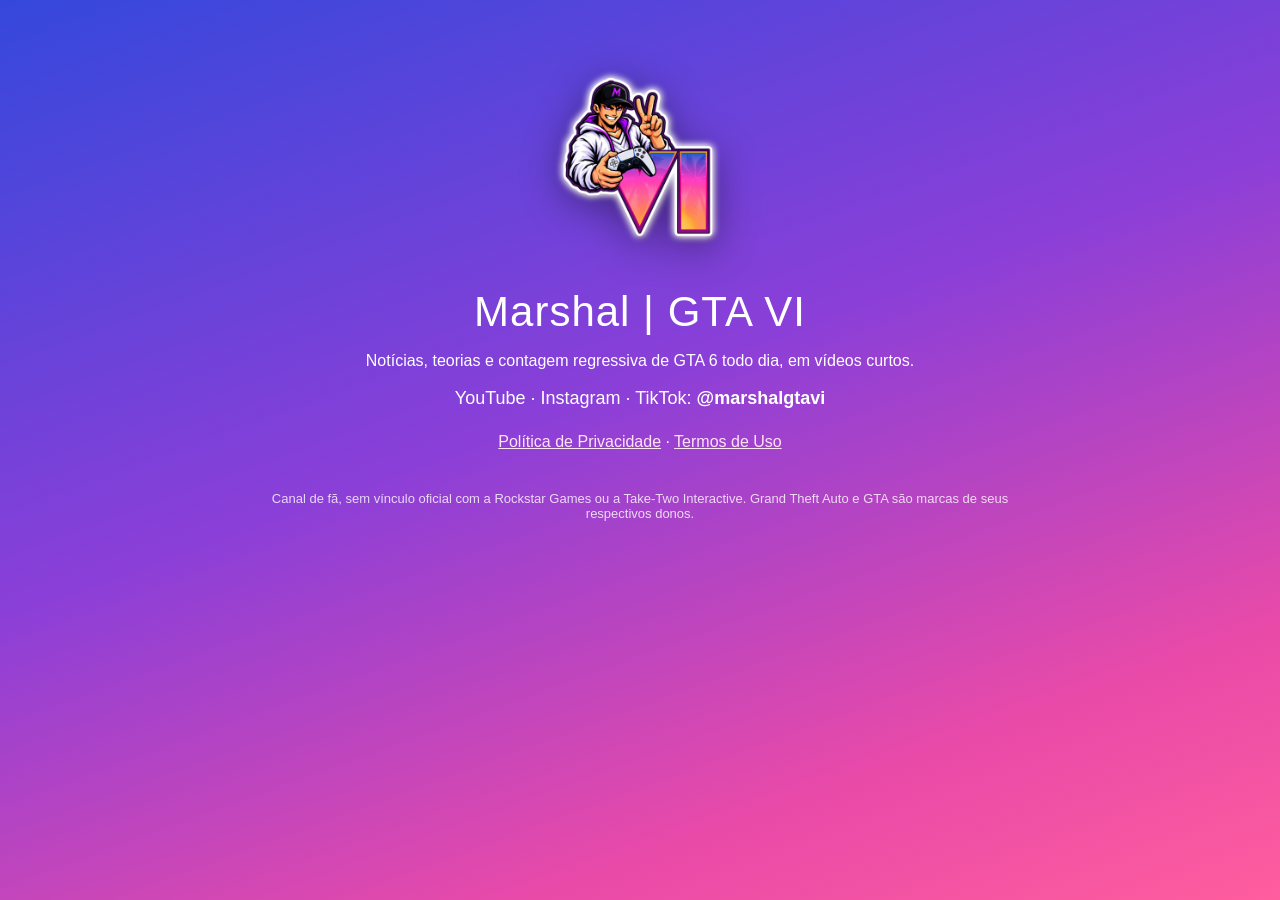
<file: index.html>
<!doctype html>
<html lang="pt-BR">
<head>
<meta charset="utf-8"><meta name="viewport" content="width=device-width,initial-scale=1">
<title>Marshal | GTA VI</title>
<link rel="stylesheet" href="estilo.css">
</head>
<body>
<main>
  <img src="logo.png" alt="Marshal | GTA VI" class="logo">
  <h1>Marshal | GTA VI</h1>
  <p>Notícias, teorias e contagem regressiva de GTA 6 todo dia, em vídeos curtos.</p>
  <p class="redes">YouTube · Instagram · TikTok: <b>@marshalgtavi</b></p>
  <nav><a href="privacidade.html">Política de Privacidade</a> · <a href="termos.html">Termos de Uso</a></nav>
  <p class="aviso">Canal de fã, sem vínculo oficial com a Rockstar Games ou a Take-Two Interactive. Grand Theft Auto e GTA são marcas de seus respectivos donos.</p>
</main>
</body>
</html>
</file>
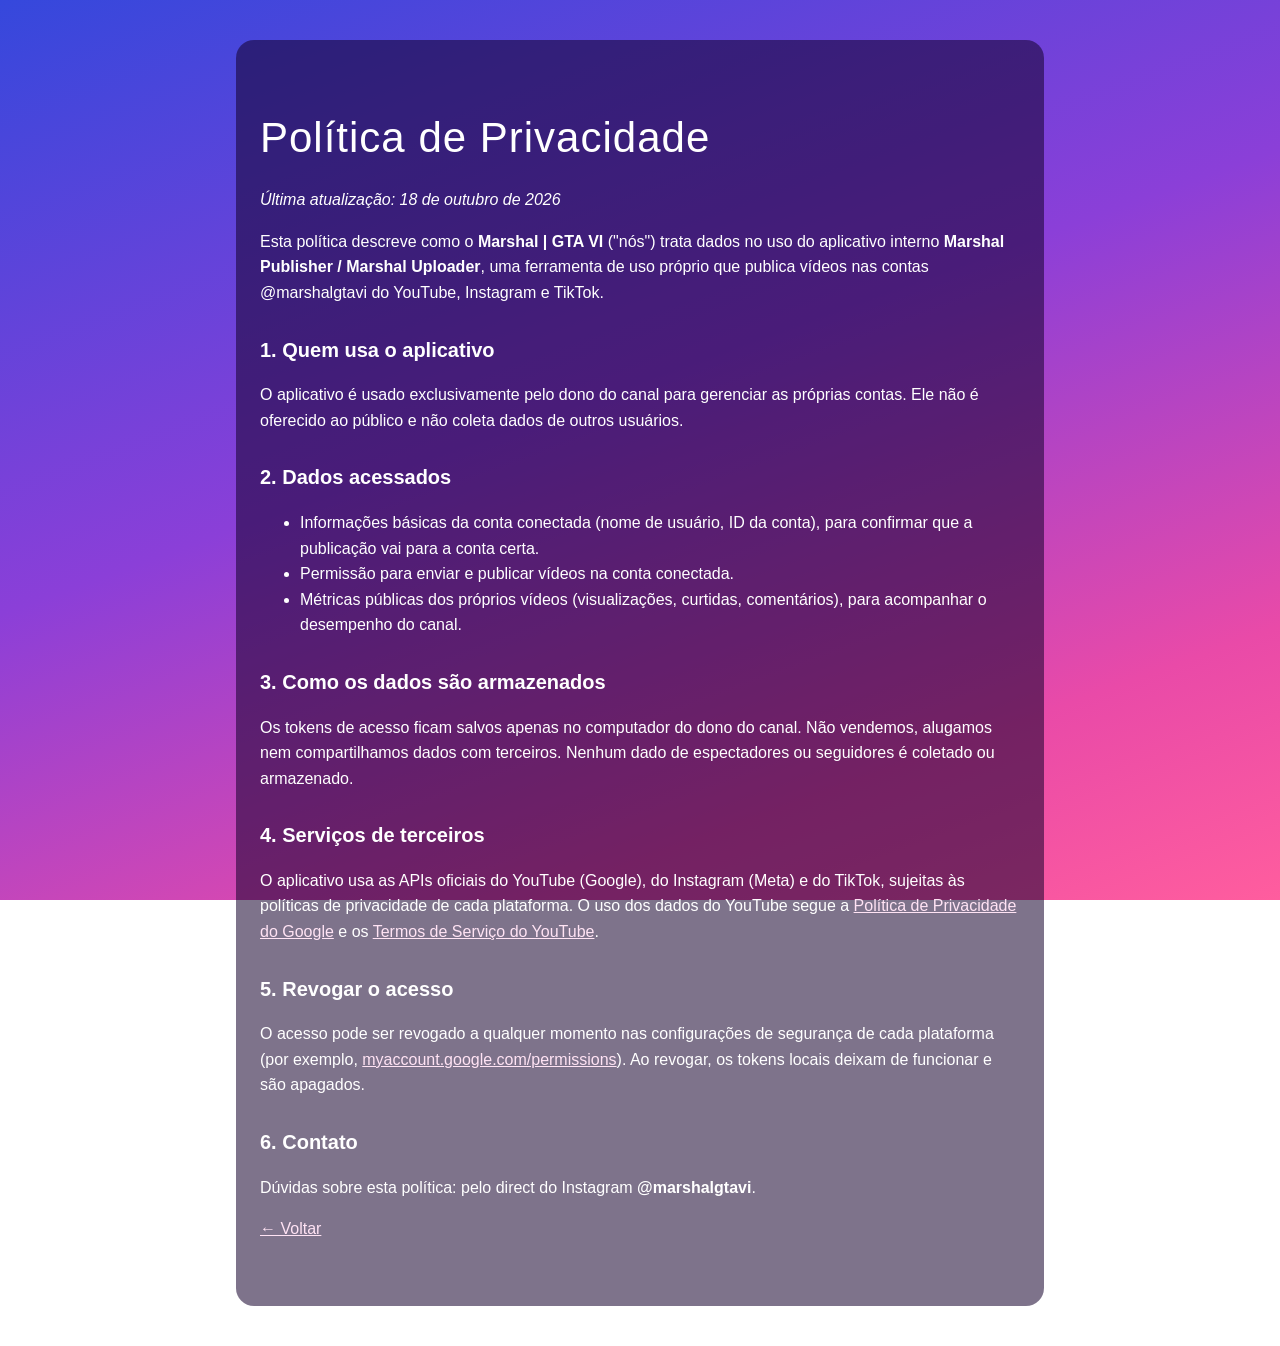
<file: privacidade.html>
<!doctype html>
<html lang="pt-BR">
<head>
<meta charset="utf-8"><meta name="viewport" content="width=device-width,initial-scale=1">
<title>Política de Privacidade — Marshal | GTA VI</title>
<link rel="stylesheet" href="estilo.css">
</head>
<body>
<main class="texto">
  <h1>Política de Privacidade</h1>
  <p><i>Última atualização: 18 de outubro de 2026</i></p>

  <p>Esta política descreve como o <b>Marshal | GTA VI</b> ("nós") trata dados no uso do aplicativo interno
  <b>Marshal Publisher / Marshal Uploader</b>, uma ferramenta de uso próprio que publica vídeos nas contas
  @marshalgtavi do YouTube, Instagram e TikTok.</p>

  <h2>1. Quem usa o aplicativo</h2>
  <p>O aplicativo é usado exclusivamente pelo dono do canal para gerenciar as próprias contas. Ele não é oferecido ao público
  e não coleta dados de outros usuários.</p>

  <h2>2. Dados acessados</h2>
  <ul>
    <li>Informações básicas da conta conectada (nome de usuário, ID da conta), para confirmar que a publicação vai para a conta certa.</li>
    <li>Permissão para enviar e publicar vídeos na conta conectada.</li>
    <li>Métricas públicas dos próprios vídeos (visualizações, curtidas, comentários), para acompanhar o desempenho do canal.</li>
  </ul>

  <h2>3. Como os dados são armazenados</h2>
  <p>Os tokens de acesso ficam salvos apenas no computador do dono do canal. Não vendemos, alugamos nem compartilhamos
  dados com terceiros. Nenhum dado de espectadores ou seguidores é coletado ou armazenado.</p>

  <h2>4. Serviços de terceiros</h2>
  <p>O aplicativo usa as APIs oficiais do YouTube (Google), do Instagram (Meta) e do TikTok, sujeitas às políticas de
  privacidade de cada plataforma. O uso dos dados do YouTube segue a
  <a href="https://policies.google.com/privacy">Política de Privacidade do Google</a> e os
  <a href="https://www.youtube.com/t/terms">Termos de Serviço do YouTube</a>.</p>

  <h2>5. Revogar o acesso</h2>
  <p>O acesso pode ser revogado a qualquer momento nas configurações de segurança de cada plataforma
  (por exemplo, <a href="https://myaccount.google.com/permissions">myaccount.google.com/permissions</a>).
  Ao revogar, os tokens locais deixam de funcionar e são apagados.</p>

  <h2>6. Contato</h2>
  <p>Dúvidas sobre esta política: pelo direct do Instagram <b>@marshalgtavi</b>.</p>

  <p><a href="index.html">← Voltar</a></p>
</main>
</body>
</html>
</file>
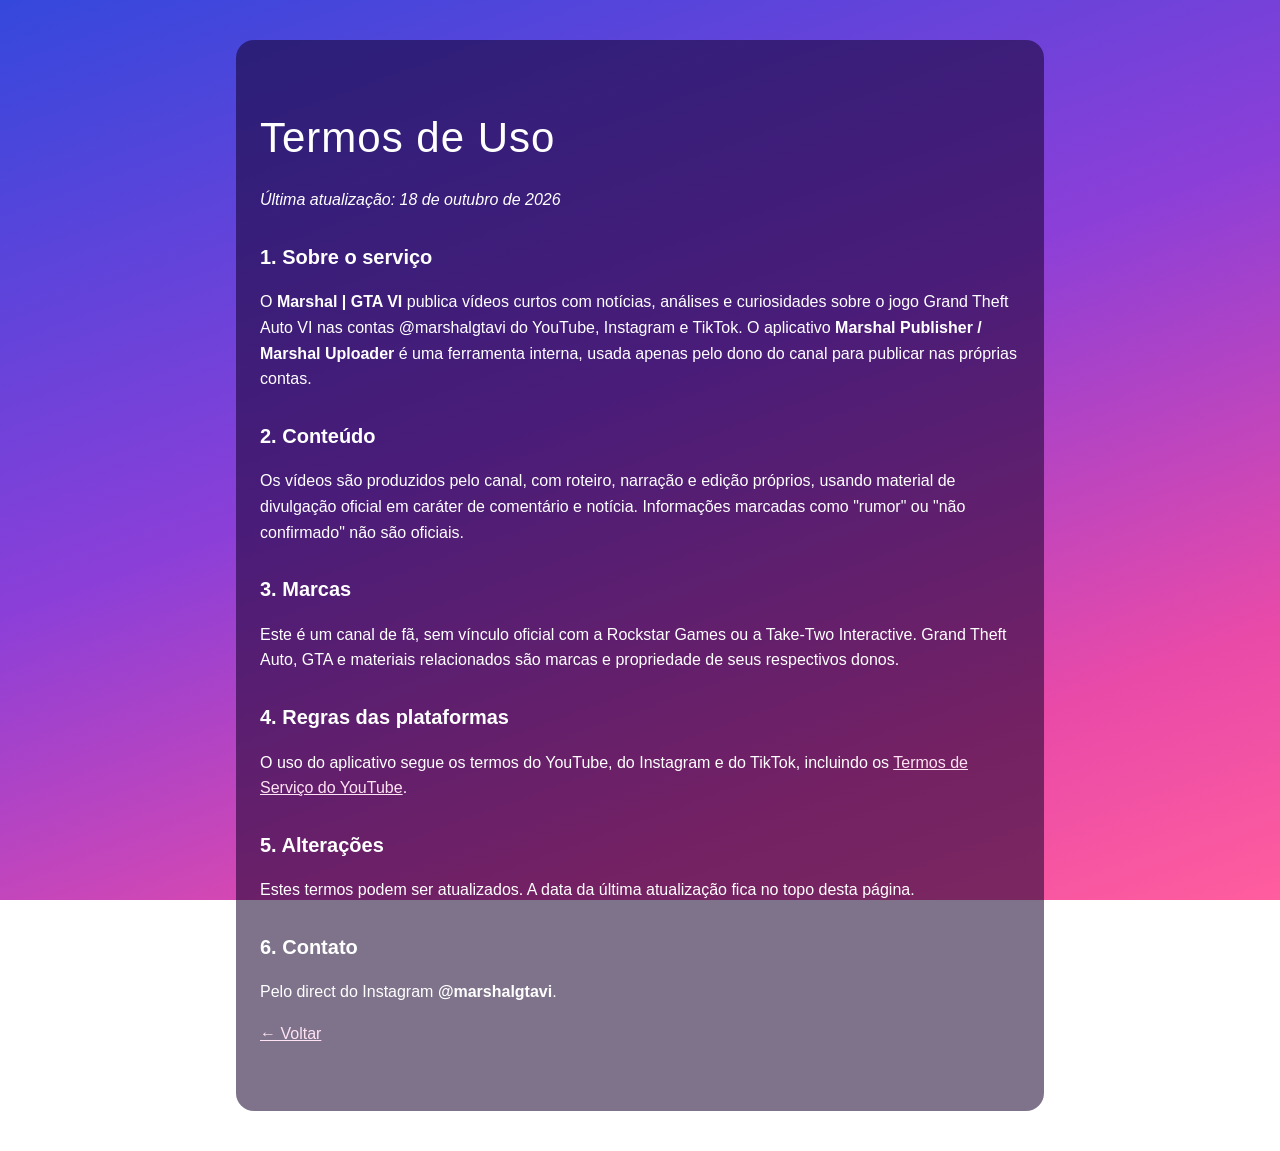
<file: termos.html>
<!doctype html>
<html lang="pt-BR">
<head>
<meta charset="utf-8"><meta name="viewport" content="width=device-width,initial-scale=1">
<title>Termos de Uso — Marshal | GTA VI</title>
<link rel="stylesheet" href="estilo.css">
</head>
<body>
<main class="texto">
  <h1>Termos de Uso</h1>
  <p><i>Última atualização: 18 de outubro de 2026</i></p>

  <h2>1. Sobre o serviço</h2>
  <p>O <b>Marshal | GTA VI</b> publica vídeos curtos com notícias, análises e curiosidades sobre o jogo Grand Theft Auto VI
  nas contas @marshalgtavi do YouTube, Instagram e TikTok. O aplicativo <b>Marshal Publisher / Marshal Uploader</b> é uma
  ferramenta interna, usada apenas pelo dono do canal para publicar nas próprias contas.</p>

  <h2>2. Conteúdo</h2>
  <p>Os vídeos são produzidos pelo canal, com roteiro, narração e edição próprios, usando material de divulgação oficial em
  caráter de comentário e notícia. Informações marcadas como "rumor" ou "não confirmado" não são oficiais.</p>

  <h2>3. Marcas</h2>
  <p>Este é um canal de fã, sem vínculo oficial com a Rockstar Games ou a Take-Two Interactive. Grand Theft Auto, GTA e
  materiais relacionados são marcas e propriedade de seus respectivos donos.</p>

  <h2>4. Regras das plataformas</h2>
  <p>O uso do aplicativo segue os termos do YouTube, do Instagram e do TikTok, incluindo os
  <a href="https://www.youtube.com/t/terms">Termos de Serviço do YouTube</a>.</p>

  <h2>5. Alterações</h2>
  <p>Estes termos podem ser atualizados. A data da última atualização fica no topo desta página.</p>

  <h2>6. Contato</h2>
  <p>Pelo direct do Instagram <b>@marshalgtavi</b>.</p>

  <p><a href="index.html">← Voltar</a></p>
</main>
</body>
</html>
</file>
<file: estilo.css>
body{margin:0;min-height:100vh;font-family:Arial,sans-serif;color:#fff;
  background:linear-gradient(160deg,#3548dc,#8b3fd8 45%,#e94aa8 80%,#ff5d9e) fixed}
main{max-width:760px;margin:0 auto;padding:48px 24px;text-align:center}
main.texto{text-align:left;background:rgba(20,0,45,.55);border-radius:18px;margin:40px auto;line-height:1.6}
.logo{width:220px;filter:drop-shadow(0 8px 20px rgba(0,0,0,.4))}
h1{font-family:Impact,'Arial Black',sans-serif;letter-spacing:1px;font-weight:400;font-size:42px;margin:16px 0}
h2{font-size:20px;margin-top:28px}
a{color:#ffe3f4}
.redes{font-size:18px}
nav{margin:24px 0}
.aviso{font-size:13px;opacity:.8;margin-top:40px}
</file>
